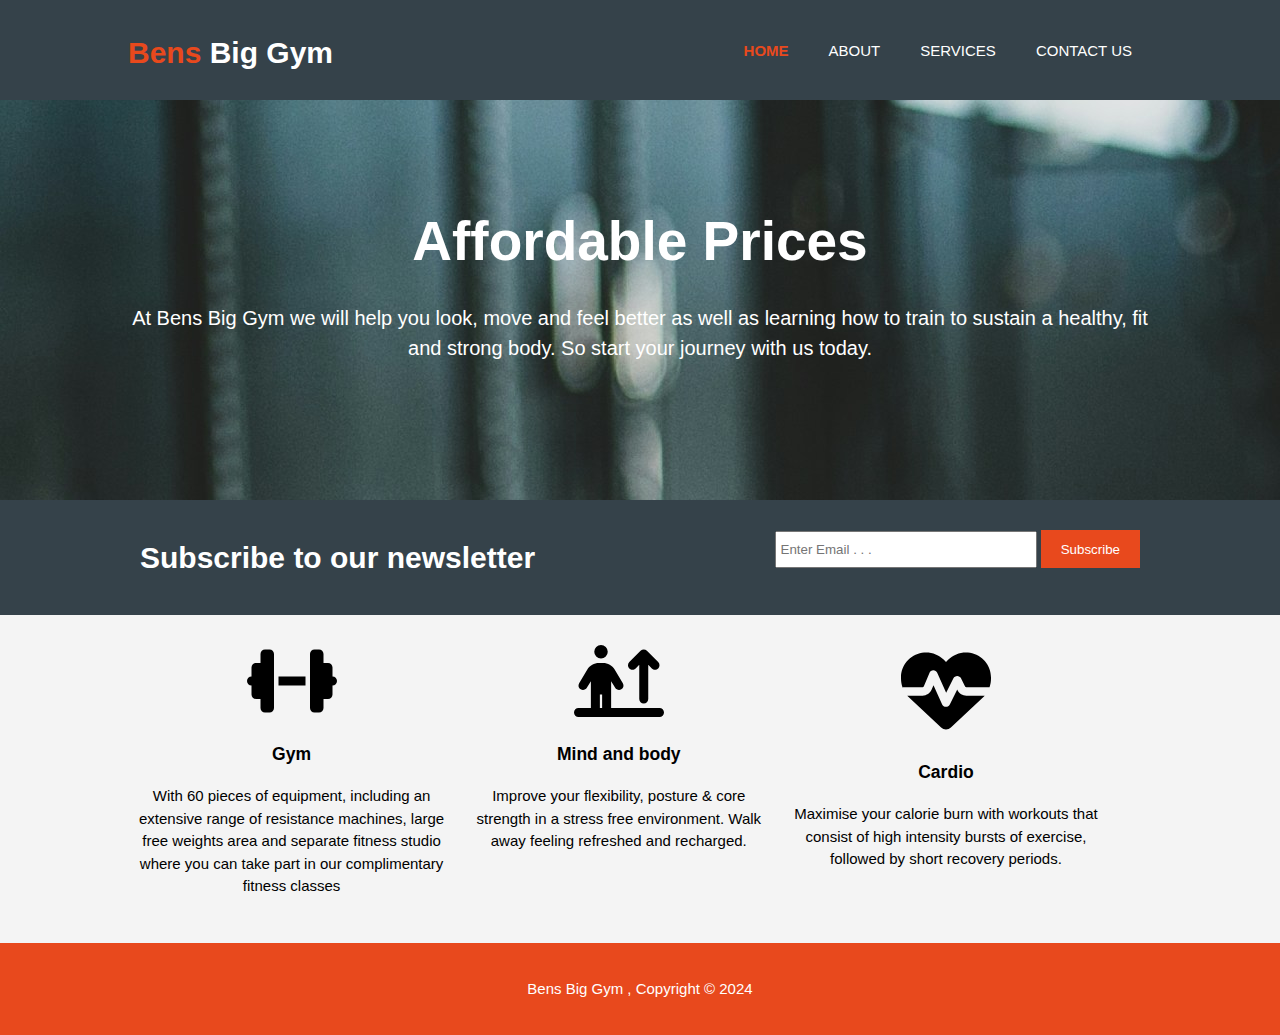
<file: index.html>
<!DOCTYPE html>
<html>  
<head>
<meta charset="utf-8">
<meta name="viewport" content="width=device-width">

<title>Bens Big Gym | Welcome</title>
<link rel="stylesheet" href="./css/style.css">
</head>
<body>
<header>
<div class="container">
    <div id="branding">
        <h1><span class="highlight">Bens</span> Big Gym</h1>
    </div>
    <nav>
        <ul>
            <li class="current"><a href="index.html">Home</a></li>
            <li><a href="about.html">About</a></li>
            <li><a href="services.html">Services</a></li>
            <li><a href="contact.html">Contact us</a></li>
        </ul>
    </nav>
</div>

</header>

<section id="showcase">
<div class="container">
    <h1>Affordable Prices </h1>
    <p>At Bens Big Gym we will help you look, move and feel better as well as learning how to train to sustain a healthy, fit and strong body. So start your journey with us today.</p>
</div>
</section>

<section id="newsletter">
    <div class="container">
        <h1>Subscribe to our newsletter</h1>
        <form>
            <input type="email" placeholder="Enter Email . . .">
            <button type="submit" class="button_1">Subscribe</button>
        </form>
    </div>
</section>

<section id="boxes">
    <div class="container">
        <div class="box">
            <img src="./img/img11.svg">
            <h3>Gym</h3>
            <p>With 60 pieces of equipment, including an extensive range of resistance machines, large free weights area and separate fitness studio where you can take part in our complimentary fitness classes</p>
        </div>
        <div class="box">
            <img src="./img/img22.svg">
            <h3>Mind and body </h3>
            <p>Improve your flexibility, posture & core strength in a stress free environment. Walk away feeling refreshed and recharged.</p>
        </div>
        <div class="box">
            <img src="./img/img33.svg">
            <h3>Cardio</h3>
            <p>Maximise your calorie burn with workouts that consist of high intensity bursts of exercise, followed by short recovery periods.</p>
        </div>
    </div>
</section>

<footer>
<p>Bens Big Gym , Copyright &copy; 2024</p>

</footer>
</body>



</html>
</file>
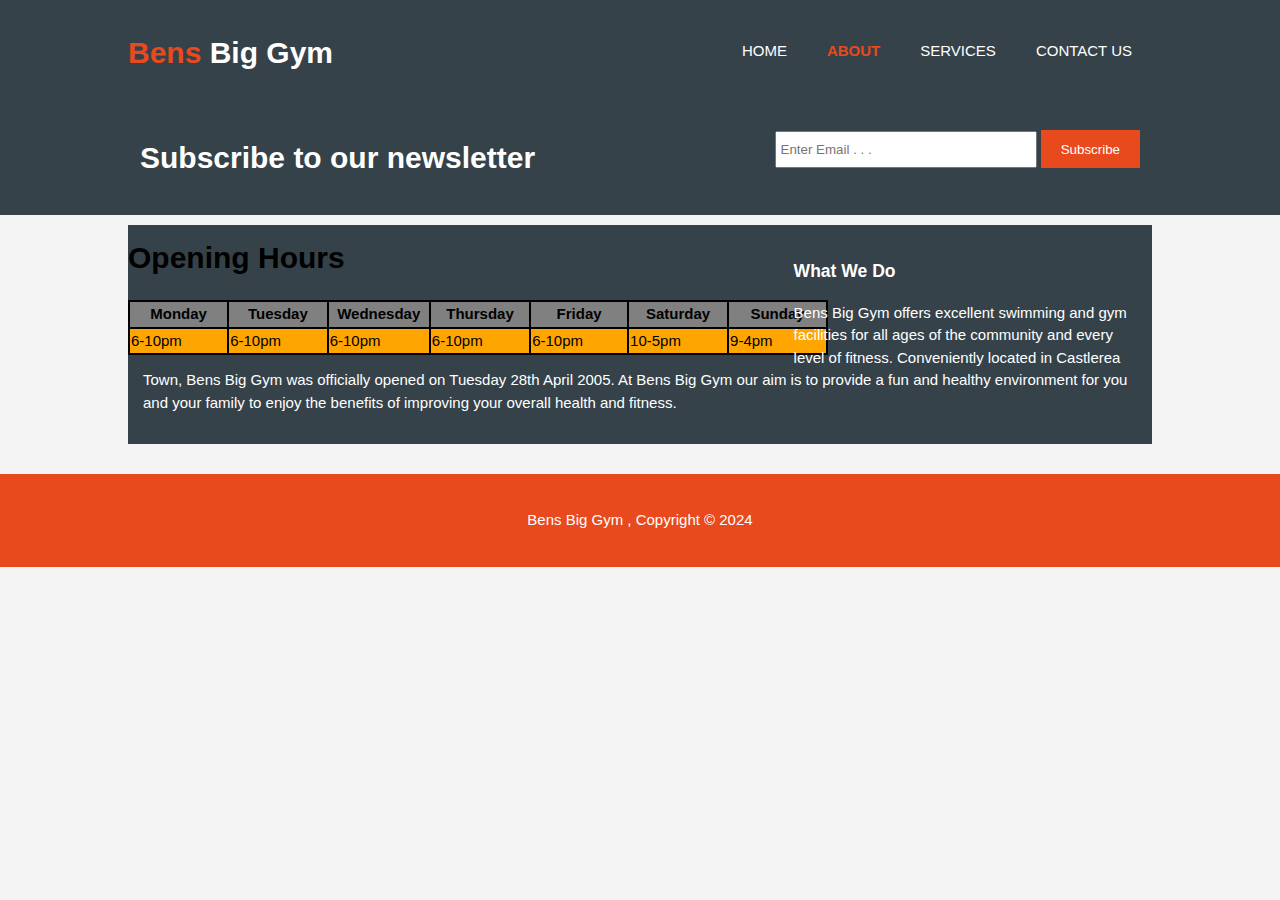
<file: about.html>
<!DOCTYPE html>
<html>  
<head>
<meta charset="utf-8">
<meta name="viewport" content="width=device-width">

<title>Bens Big Gym | About</title>
<link rel="stylesheet" href="./css/style.css">
</head>
<body>
<header>
<div class="container">
    <div id="branding">
        <h1><span class="highlight">Bens</span> Big Gym</h1>
    </div>
    <nav>
        <ul>
            <li><a href="index.html">Home</a></li>
            <li class="current"><a href="about.html">About</a></li>
            <li><a href="services.html">Services</a></li>
            <li><a href="contact.html">Contact us</a></li>
        </ul>
    </nav>
</div>

</header>



<section id="newsletter">
    <div class="container">
        <h1>Subscribe to our newsletter</h1>
        <form>
            <input type="email" placeholder="Enter Email . . .">
            <button type="submit" class="button_1">Subscribe</button>
        </form>
    </div>
</section>

<section id="main">
    <div class="container">
       <article id="main-col">
        <h1 class="page-title">Opening Hours</h1>
       <table bgcolor="black" width="700">
       <tr bgcolor="grey">
       <th width="100"> Monday</th>
       <th width="100">Tuesday</th>
       <th width="100">Wednesday</th>
       <th width="100">Thursday</th>
       <th width="100">Friday</th>
       <th width="100">Saturday</th>
       <th width="100">Sunday</th>
       </tr>

       <tr bgcolor="orange" allign="center">
       <td>6-10pm</td>
       <td>6-10pm</td>
       <td>6-10pm</td>
       <td>6-10pm</td>
       <td>6-10pm</td>
       <td>10-5pm</td>
       <td>9-4pm</td>
       </tr>

       </table>
       </article>
        
       <aside id="sidebar">
        <div class="dark">
        <h3>What We Do</h3>
        <p>
            Bens Big Gym offers excellent swimming and gym facilities for all ages of the community and every level of fitness. Conveniently located in Castlerea Town, Bens Big Gym was officially opened on Tuesday 28th April 2005.

            At Bens Big Gym our aim is to provide a fun and healthy environment for you and your family to enjoy the benefits of improving your overall health and fitness.
        </p>
         </div>
       </aside>
    </div>
</section>

<footer>
<p>Bens Big Gym , Copyright &copy; 2024</p>

</footer>
</body>



</html>
</file>
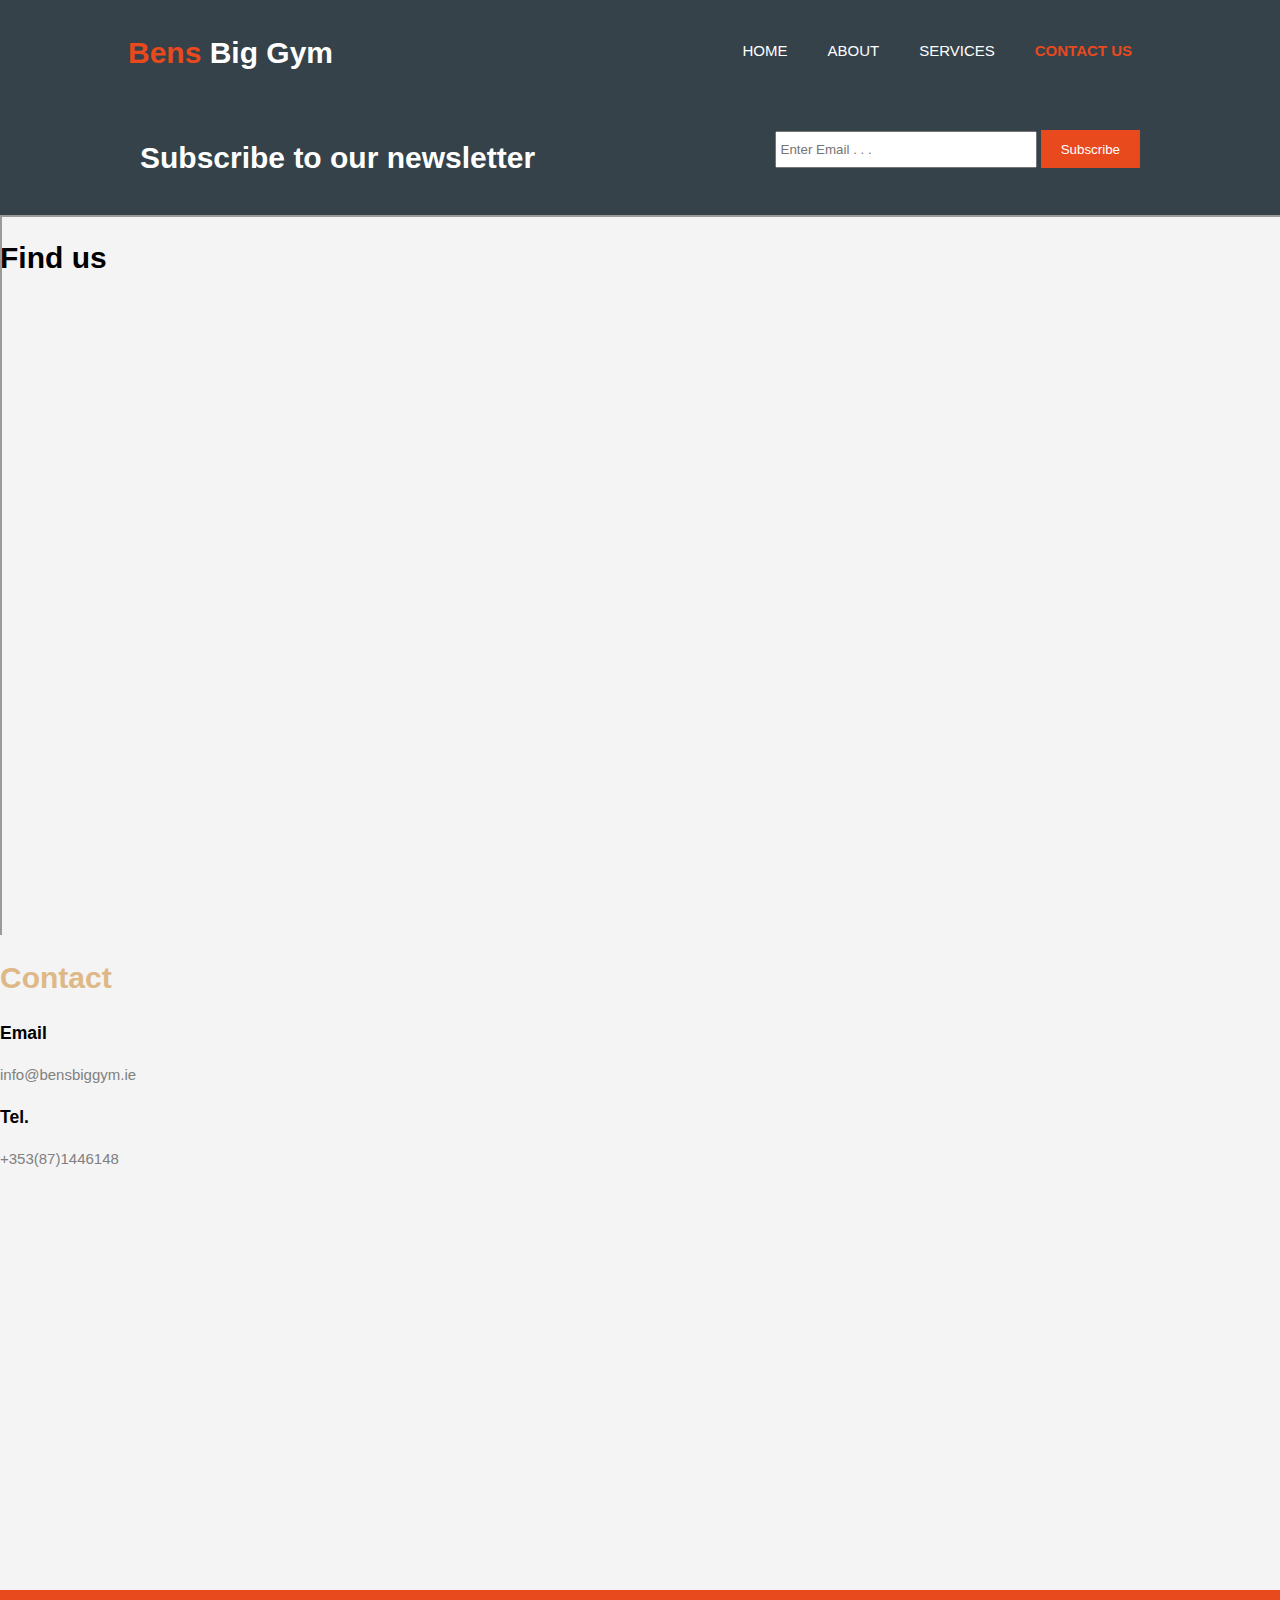
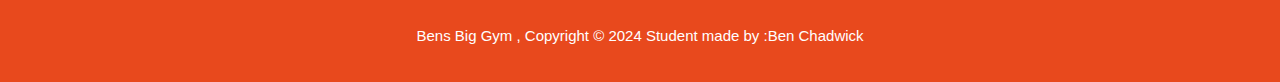
<file: contact.html>
<!DOCTYPE html>
<html>  
<head>
<meta charset="utf-8">
<meta name="viewport" content="width=device-width">

<title>Bens Big Gym | Welcome</title>
<link rel="stylesheet" href="./css/style.css">
</head>
<body>
<header>
<div class="container">
    <div id="branding">
        <h1><span class="highlight">Bens</span> Big Gym</h1>
    </div>
    <nav>
        <ul>
            <li><a href="index.html">Home</a></li>
            <li><a href="about.html">About</a></li>
            <li><a href="services.html">Services</a></li>
            <li class="current"><a href="contact.html">Contact us</a></li>
        </ul>
    </nav>
</div>

</header>
<section id="newsletter">
    <div class="container">
        <h1>Subscribe to our newsletter</h1>
        <form>
            <input type="email" placeholder="Enter Email . . .">
            <button type="submit" class="button_1">Subscribe</button>
        </form>
    </div>
</section>
<div class="map-responsive">
    <h1>Find us</h1>
    <iframe src="https://www.google.com/maps/embed?pb=!1m18!1m12!1m3!1d37745.84445821074!2d-8.441259809779197!3d53.75183036713893!2m3!1f0!2f0!3f0!3m2!1i1024!2i768!4f13.1!3m3!1m2!1s0x485c1e547acce1ef%3A0xc92359559c13f8b2!2sCastleteheen%2C%20Co.%20Roscommon%2C%20F45%20NX08!5e0!3m2!1sen!2sie!4v1713103556427!5m2!1sen!2sie" allowfullscreen="" loading="lazy" referrerpolicy="no-referrer-when-downgrade"></iframe>
</div>
<section id="information">
<div class="info">
    <h1>Contact</h1>
    <h3>Email</h3>
    <p>info@bensbiggym.ie</p>
    <h3>Tel.</h3>
    <p>+353(87)1446148</p>
</div>
<div class="video">
    <iframe width="560" height="315" src="https://www.youtube.com/embed/U9ENCvFf9yQ?si=coBk6x3fN_YGtHyJ" title="YouTube video player" frameborder="0" allow="accelerometer; autoplay; clipboard-write; encrypted-media; gyroscope; picture-in-picture; web-share" referrerpolicy="strict-origin-when-cross-origin" allowfullscreen></iframe>
</div>
</section>




<footer>
<p>Bens Big Gym , Copyright &copy; 2024 Student made by :Ben Chadwick</p>

</footer>
</body>



</html>
</file>
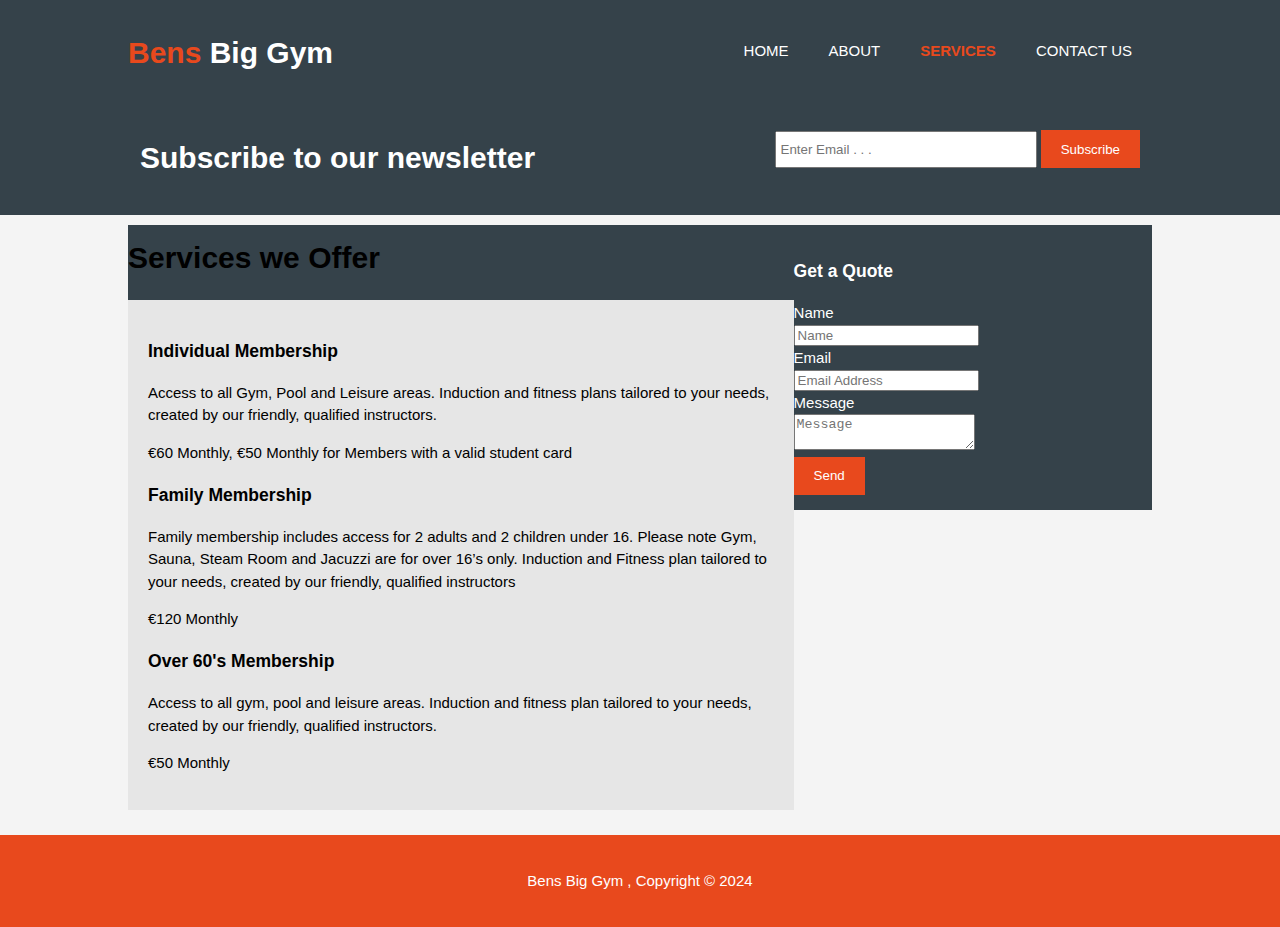
<file: services.html>
<!DOCTYPE html>
<html>  
<head>
<meta charset="utf-8">
<meta name="viewport" content="width=device-width">

<title>Bens Big Gym | Services</title>
<link rel="stylesheet" href="./css/style.css">
</head>
<body>
<header>
<div class="container">
    <div id="branding">
        <h1><span class="highlight">Bens</span> Big Gym</h1>
    </div>
    <nav>
        <ul>
            <li><a href="index.html">Home</a></li>
            <li><a href="about.html">About</a></li>
            <li class="current"><a href="services.html">Services</a></li>
            <li><a href="contact.html">Contact us</a></li>
        </ul>
    </nav>
</div>

</header>



<section id="newsletter">
    <div class="container">
        <h1>Subscribe to our newsletter</h1>
        <form>
            <input type="email" placeholder="Enter Email . . .">
            <button type="submit" class="button_1">Subscribe</button>
        </form>
    </div>
</section>

<section id="main">
    <div class="container">
       <article id="main-col">
        <h1 class="page-title">Services we Offer</h1>
       <ul id="services">
        <li>
            <h3>Individual Membership</h3>
            <p>Access to all Gym, Pool and Leisure areas. Induction and fitness plans tailored to your needs, created by our friendly, qualified instructors.</p>
            <p>€60 Monthly, €50 Monthly for Members with a valid student card</p>
        </li>
        <li>
            <h3>Family Membership</h3>
            <p>Family membership includes access for 2 adults and 2 children under 16. Please note Gym, Sauna, Steam Room and Jacuzzi are for over 16’s only. Induction and Fitness plan tailored to your needs, created by our friendly, qualified instructors</p>
            <p>€120 Monthly</p>
        </li>
        <li>
            <h3>Over 60's Membership</h3>
            <p>Access to all gym, pool and leisure areas. Induction and fitness plan tailored to your needs, created by our friendly, qualified instructors.</p>
            <p>€50 Monthly</p>
        </li>

       </ul>
       </article>

       <aside id="sidebar">
        <div class="dark">
        <h3>Get a Quote</h3>
        <form class="quote">
            <div>
                <label>Name</label><br>
                <input type="text" placeholder="Name">   
            </div>
            <div>
                <label>Email</label><br>
                <input type="email" placeholder="Email Address">
            </div>
            <div>
                <label>Message</label><br>
                <textarea placeholder="Message"></textarea>
            </div>
            <button class="button_1" type="submit">Send</button>
        </form>
         </div>
       </aside>
    </div>
</section>

<footer>
<p>Bens Big Gym , Copyright &copy; 2024</p>

</footer>
</body>



</html>
</file>
<file: css/style.css>
body{
    font-family: Arial, Helvetica, sans-serif;
    font-size:15px;
    line-height:1.5;
    padding:0;
    margin:0;
    background-color:#f4f4f4;
}

.container{
    width:80%;
    margin:auto;
    overflow:hidden;
}
ul{
    margin:0;
    padding:0;
}

.button_1{
    height:38px;
    background:#e8491d;
    border:0;
    padding-left:20px ;
    padding-right: 20px;
    color:#ffffff
}
.dark{
    padding:15px;
    background:#35424a;
    color:#ffffff;
    margin-top:10px;
    margin-bottom:10px;
    
}

header{
    background:#35424a;
    color:#ffffff;
    padding-top:30px;
    min-height: 70px;
    border: bottom #e8491d 3px solid;

}
header a{
    color:#ffffff;
    text-transform:uppercase;
    text-decoration: none;
    font-size: 15px;
}


header li{
    float:left;
    display:inline;
    padding: 0 20px 0 20px; 
}

header #branding {
    float:left;
}

header #branding h1{
    margin:0;
}
header nav{
    float:right;
    margin-top: 10px;
}
header .highlight, header .current a{
    color:#e8491d;
    font-weight: bold;
}
header a:hover{
    color:cccccc;
    font-weight:bold;
}
#showcase{
    min-height: 400px;
    background:url('../img/showcase2.jpg') no-repeat 0 -400px;
    text-align: center;
    color:#ffffff;

}
#showcase h1{
    margin-top:100px;
    font-size:55px;
    margin-bottom: 10px;
}

#showcase p{
    font-size: 20px;
}
#newsletter{
    padding:15px;
    color:white;
    background:#35424a
}

#newsletter h1{
    float:left;

}
#newsletter form{
    float:right;
    margin-top:15px;
}
#newsletter input[type="email"]{
    padding:4px;
    height:25px;
    width:250px;
}

/* Boxes*/
#boxes{
    margin-top:20px;
    
}
#boxes .box{
    width:30%;
    float:left;
    padding:10px;
    text-align:center;
}
#boxes .box img{
    width:90px;
}

/*SideBar*/
aisde#sidebar{
    float:right;
    width:30%;
    margin-top: 10px;
    max-width: 50%;
    text-align: right;
}

aisde#sidebar .quote input, aisde#sidebar .quote textarea{
    width:90%;
    padding:5px;
    
}

/*Main-col*/
article#main-col{
    float:left;
    width:65%;
}
/*Services*/
ul#services{
    list-style: none;
    padding:20px;
    border:#cccccc;
    margin-bottom: 5px;
    background: #e6e6e6;

}

footer{
    padding:20px;
    margin-top: 20px;
    color:#ffffff;
    background-color:#e8491d;
    text-align: center;
}

@media(max-width: 768px){
   header #branding,
   header nav,
   header nav li,
   #newsletter h1,
   #newsletter form
   #boxes .box,
   article#main-col,
   aside#sidebar{
    float:none;
    text-align: center;
    width:100%;
   }


   header{
    padding-bottom: 20px;
   }

   #showcase h1{
    margin-top: 40px;
   }

   #newsletter button, .quote button{
    display:block;
    width:100%;
   }

   #newsletter form input[type="email"], .quote input, .quote textarea{
    width:100%;
    margin-bottom: 5px;
   }
}
.map-responsive{
    overflow:hidden;
    padding-bottom: 56.25%; /*Ratio is 16/9*/
    position: relative;
    height: 0;

}
.map-responsive iframe{
    left: 0;
    top:0;
    height: 100%;
    width: 100%;
    position:absolute;
    border:0%;
}
.info {
    
    
    text-align:left;
}
.info h1{
    color:burlywood;
}
.info p{
    color:grey;
}

.video{
   
    overflow:hidden;
    padding-bottom: 30%; 
    position: relative;
    height: 0;
    
    
}
</file>
